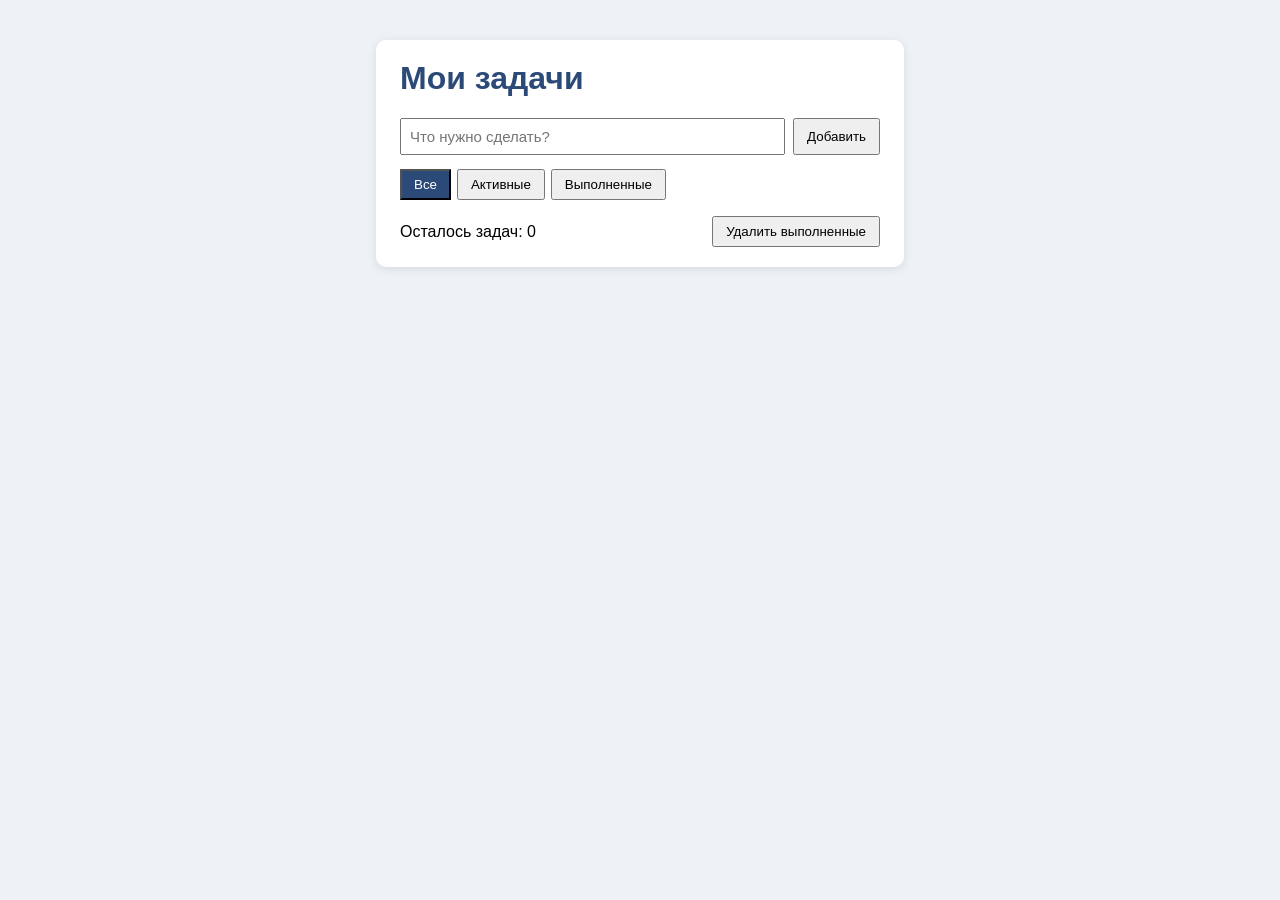
<file: index.html>
<!doctype html>
<html lang="ru">
<head>
  <meta charset="utf-8">
  <title>To-Do List</title>
  <link rel="stylesheet" href="style.css">
</head>
<body>
  <main class="app">
    <h1>Мои задачи</h1>
    <form id="todo-form">
      <input id="todo-input" type="text" placeholder="Что нужно сделать?" maxlength="100" autocomplete="off">
      <button id="add-btn" type="submit">Добавить</button>
    </form>
    <p id="error" class="error" hidden></p>
    <div class="filters">
      <button data-filter="all" class="active">Все</button>
      <button data-filter="active">Активные</button>
      <button data-filter="done">Выполненные</button>
    </div>
    <ul id="todo-list"></ul>
    <footer>
      <span id="counter">Осталось задач: 0</span>
      <button id="clear-done">Удалить выполненные</button>
    </footer>
  </main>
  <script src="script.js"></script>
</body>
</html>
</file>
<file: style.css>
body { font-family: Arial, sans-serif; background: #eef2f7; margin: 0; }
.app { max-width: 480px; margin: 40px auto; background: #fff; padding: 20px 24px;
       border-radius: 10px; box-shadow: 0 2px 10px rgba(0,0,0,.1); }
h1 { margin-top: 0; color: #2b4a77; }
form { display: flex; gap: 8px; }
#todo-input { flex: 1; padding: 8px; font-size: 15px; }
button { padding: 6px 12px; cursor: pointer; }
.error { color: #c0392b; margin: 6px 0 0; }
.filters { margin: 14px 0 6px; display: flex; gap: 6px; }
.filters .active { background: #2b4a77; color: #fff; }
ul { list-style: none; padding: 0; }
li { display: flex; align-items: center; gap: 8px; padding: 6px 0; border-bottom: 1px solid #eee; }
li .text { flex: 1; }
li.done .text { text-decoration: line-through; color: #999; }
footer { display: flex; justify-content: space-between; align-items: center; margin-top: 10px; }
</file>
